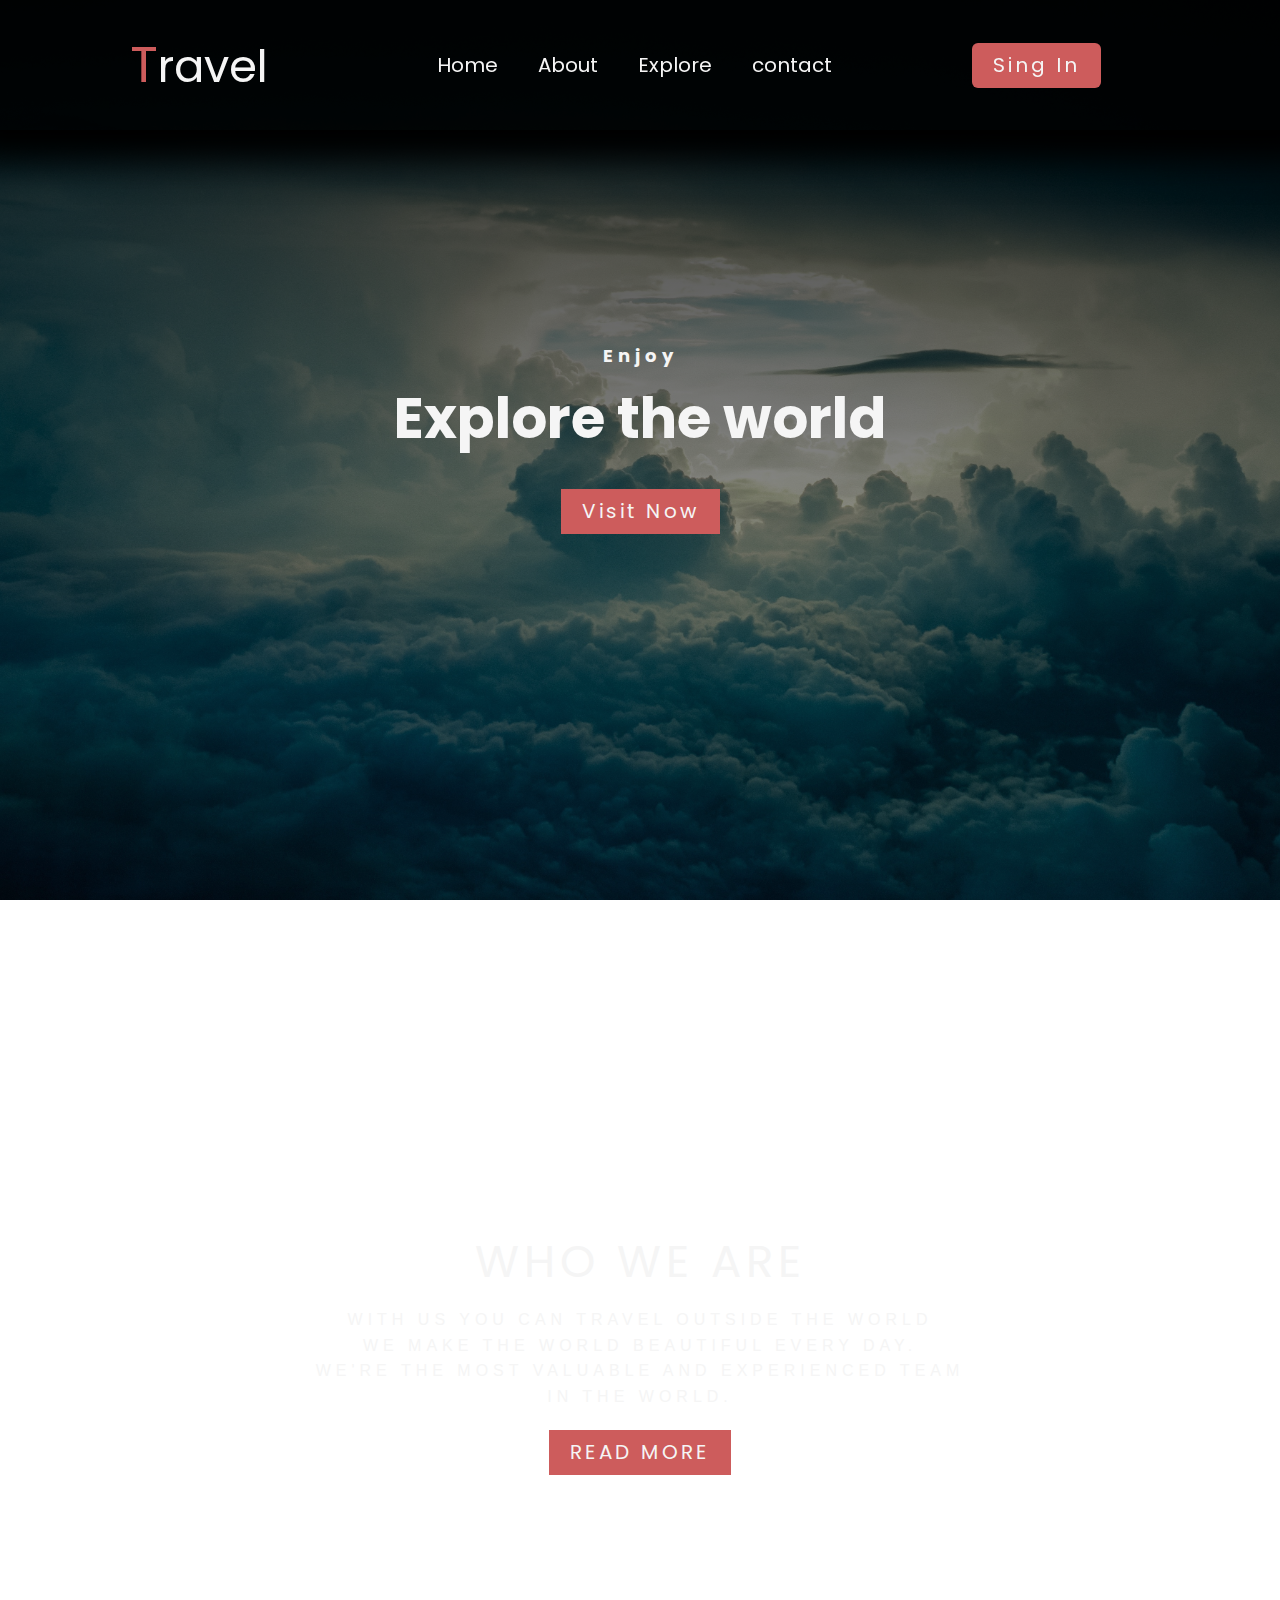
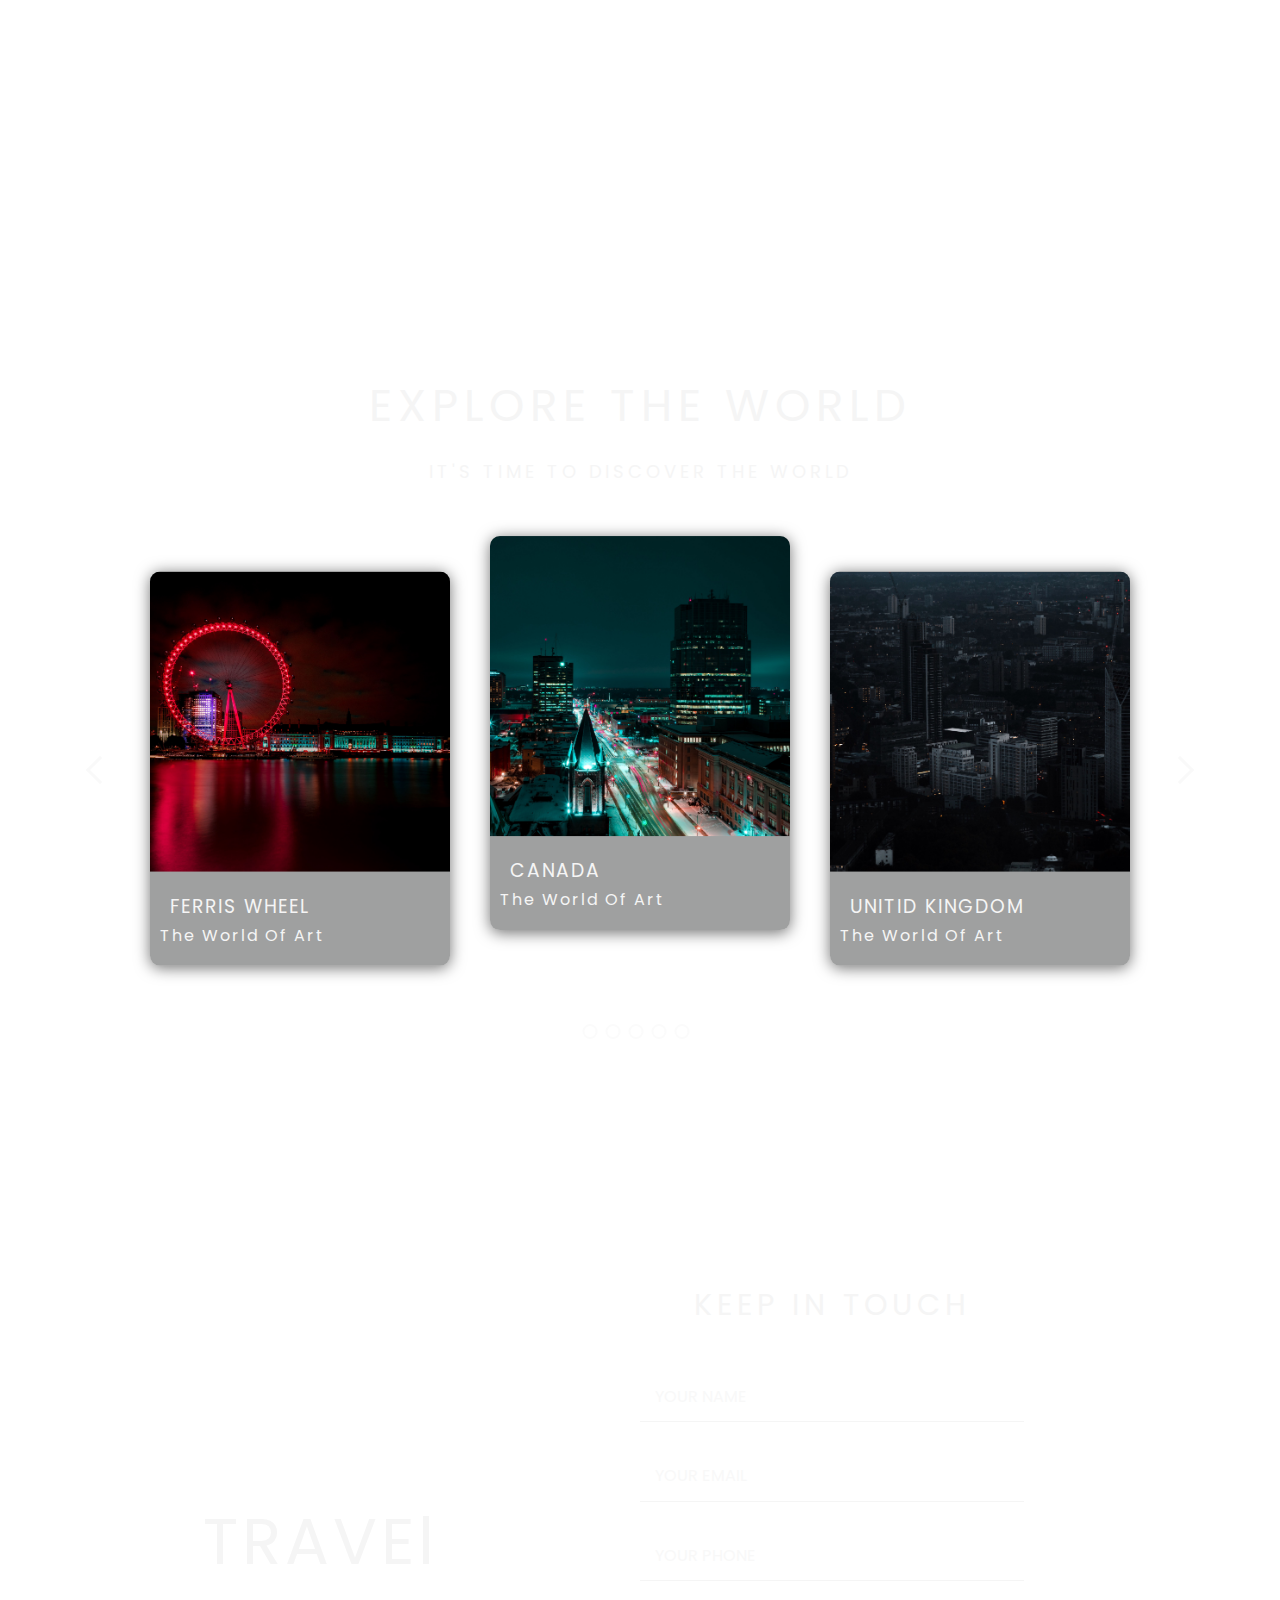
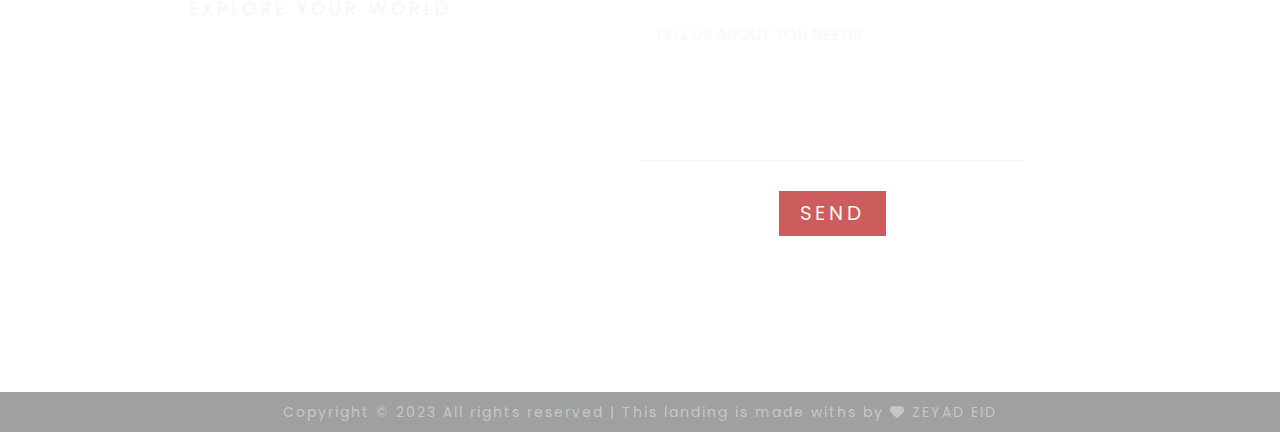
<file: index.html>
<!DOCTYPE html>
<html lang="wn">

<head>
    <meta charset="UTF-8" />
    <meta http-equiv="X-UA-Compatible" content="IE=edge" />
    <meta name="viewport" content="width=device-width, initial-scale=1.0" />
    <title>TRAVEl</title>
    <link rel="stylesheet" href="css/normalize.css" />
    <link rel="stylesheet" href="css/style2.css" />
    <!-- Font Awesome -->
    <link rel="stylesheet" href="css/all.min.css" />
    <link rel="stylesheet" href="https://cdnjs.cloudflare.com/ajax/libs/font-awesome/6.3.0/css/all.min.css"
        integrity="sha512-SzlrxWUlpfuzQ+pcUCosxcglQRNAq/DZjVsC0lE40xsADsfeQoEypE+enwcOiGjk/bSuGGKHEyjSoQ1zVisanQ=="
        crossorigin="anonymous" referrerpolicy="no-referrer" />
    <!-- Google Fonts -->
    <link rel="preconnect" href="https://fonts.googleapis.com">
    <link rel="preconnect" href="https://fonts.gstatic.com" crossorigin>
    <link href="https://fonts.googleapis.com/css2?family=Poppins:wght@300;400&display=swap" rel="stylesheet">

</head>

<body>
    <nav class="nav">
        <div class="logo"><span class="s1">T</span><span>r</span><span class="s2">a</span><span>v</span><span
                class="s2">e</span><span>l</span></div>
        <ul class="links">
            <li> <a href="#home" id="active">Home</a></li>
            <li> <a href="#about">About</a></li>
            <li> <a href="#explore">Explore</a></li>
            <li> <a href="#contact">contact</a></li>

        </ul>
        <a href="sign-page.html" class="btn b1">Sing In</a>
        <div class="bar">
            <span></span>
            <span></span>
            <span></span>
        </div>
    </nav>
    <div class="home" id="home">
        <div class="text">
            <h4>Enjoy</h4>
            <h1>Explore the world</h1>
            <a href="#explore" class="btn b2">Visit Now</a>
        </div>
    </div>
    <div class="about" id="about">
        <div class="text">
            <h1 class="">WHO WE ARE</h1>
            <p>With us you can travel outside the world</p>
            <p>WE MAKE THE WORLD BEAUTIFUL EVERY DAY.</p>
            <p>WE'RE THE MOST VALUABLE AND EXPERIENCED TEAM IN THE WORLD.</p>
            <a href="signup-page.html" class="btn b2">READ MORE</a>
        </div>
    </div>
    <div class="explore" id="explore">
        <h1>EXPLORE THE WORLD</h1>
        <p>IT'S TIME TO DISCOVER THE WORLD</p>
        <div class="container">
            <div class="iteams">

                <div class="box">
                    <div class="image"> <img src="image/img20.jpg" alt=""></div>
                    <div class="text">
                        <h3>PARIS</h3>
                        <p>The World Of Art</p>
                    </div>
                </div>
                <div class="box">
                    <div class="image"> <img src="image/img23.jpg" alt=""></div>
                    <div class="text">
                        <h3>FERRIS WHEEL </h3>
                        <p>The World Of Art</p>
                    </div>
                </div>
                <div class="box">
                    <div class="image"> <img src="image/img24.jpg" alt=""></div>
                    <div class="text">
                        <h3>CANADA</h3>
                        <p>The World Of Art</p>
                    </div>
                </div>
                <div class="box">
                    <div class="image"><img src="image/img26.jpg" alt=""> </div>
                    <div class="text">
                        <h3>UNITID KINGDOM</h3>
                        <p>The World Of Art</p>
                    </div>
                </div>
                <div class="box">
                    <div class="image"> <img src="image/img27.jpg" alt=""></div>
                    <div class="text">
                        <h3>TOKYO</h3>
                        <p>The World Of Art</p>
                    </div>
                </div>

            </div>
        </div>
        <span class="change right"></span>
        <span class="change left"></span>
        <ul class="bullets">
            <li></li>
            <li></li>
            <li></li>
            <li></li>
            <li></li>
        </ul>
    </div>
    <div class="contact" id="contact">
        <div class="text">
            <h1>TRAVEl</h1>
            <p>EXPLORE YOUR WORLD</p>
        </div>
        <div class="contact-details">

            <div class="form">
                <h3>KEEP IN TOUCH</h3>
                <input type="text" class="input" name="text" placeholder="YOUR NAME">
                <input type="email" class="input" name="email" placeholder="YOUR EMAIL">
                <input type="text" class="input" name="mobile" placeholder="YOUR PHONE">
                <textarea name="message" class="input" placeholder="TELL US ABOUT YOU NEEDS"></textarea>
                <input type="submit" class="btn b2" value="SEND">
            </div>
        </div>
    </div>
    <div class="footer">
        <p>Copyright &copy; 2023 All rights reserved | This landing is made withs by <i class="fa">&#xf08a;</i>
            ZEYAD EID</p>
    </div>
</body>
</file>
<file: css/style2.css>
/* Start Qlobal Rule */

* {
    padding: 0;
    margin: 0;
    box-sizing: border-box;
    scroll-behavior: smooth;
}

a {
    text-decoration: none;
}

ul {
    list-style: none;
}

.btn {
    color: whitesmoke;
    border: 1px solid transparent;
    display: block;
    width: fit-content;
    letter-spacing: 3px;
    padding: 10px 20px;
    background-color: indianred;
    transition: 1s;
    font-size: 20px;
}

.btn:hover {
    background-color: transparent;
    color: indianred;
}

@media (max-width:767px) {
    .btn {
        padding: 5px 10px;
        font-size: 17px
    }

}

.text .btn {
    margin: 20px auto;
}

/* End Qlobal Rule */

body {
    background-attachment: fixed;
    background-image: linear-gradient(rgba(0, 0, 0, 0.8), rgba(0, 0, 0, 0.2)), url(../image/bac4.jpg);
    position: relative;
    background-size: cover;
    color: whitesmoke;
    font-family: 'Poppins', sans-serif;
    overflow-x: hidden;
}


.nav {
    width: 100vw;
    height: 130px;
    position: fixed;
    z-index: 3;
    padding-left: 40px;
    display: flex;
    align-items: center;
    justify-content: space-around;
    box-shadow: 0 0 30px 30px black;
    background-color: rgba(0, 0, 0, 0.8)
}

.nav .logo {
    padding: 30px;
    font-size: 45px;
}

.nav .logo .s1 {
    font-size: 50px;
    color: indianred;
}

.nav .links {
    display: flex;
    align-items: center;
    justify-content: flex-end;

}

.nav .links li a {
    padding: 20px;
    color: whitesmoke;
    font-size: 20px;
    transition: 1s;
    position: relative;
}

.nav .links li a::after {
    content: "";
    position: absolute;
    width: 7px;
    height: 7px;
    border-radius: 50%;
    background-color: indianred;
    bottom: 0;
    left: 0;
    opacity: 0;
    transition: 0.5s;
}

.nav .links li a:hover {
    color: indianred;
}

.nav .links li a:hover::after {
    left: 50%;
    transform: translateX(-50%);
    opacity: 1;
}

.nav .b1 {
    border-radius: 6px;
}

@media (max-width:767px) {
    .nav {
        padding-left: 0;
        justify-content: space-between;
    }

    .nav .links {
        display: none;
    }
}

.home {
    min-height: 100vh;
    width: 100vw;
    display: flex;
    align-items: center;
    justify-content: center;
}

.home .text {
    text-align: center;
}

.home .text h4 {
    font-size: 18px;
    letter-spacing: 5px;
}

.home .text h1 {
    font-size: 3.5em;
    margin-top: 20px;
}

.home .text .b2:hover {
    border: 1px solid indianred;
}

/* STart About */
.about {
    min-height: 100vh;
    display: flex;
    align-items: center;
    justify-content: center;
    width: 100vw;
}

.about .text {
    text-align: center;
    max-width: 650px;
    letter-spacing: 5px;
}

.about .text h1 {
    font-size: 45px;
    margin-bottom: 20px;
    font-weight: normal;
}

.about .text p {
    line-height: 1.6;
    text-transform: uppercase;
    font-family: 'Montserrat', sans-serif;
}

@media (max-width:767px) {
    .about .text p {
        font-size: 15px;
    }

}

/* End About */

/* Start explore */
.explore {
    min-height: 100vh;
    text-align: center;
    font-weight: normal;
    padding-top: 150px;
    position: relative;
}

.explore>h1 {
    letter-spacing: 6px;
    font-size: 45px;
    font-weight: normal;

}

.explore>p {
    font-size: 18px;
    letter-spacing: 4px;
}

.explore .container {
    position: relative;
    width: 80%;
    height: 650px;
    margin: auto;
    overflow: hidden;
    display: flex;
    justify-content: center;
    align-items: center;

}

.explore .container .iteams {
    position: absolute;
    display: flex;
    align-items: center;
    gap: 40px;
}

.explore .container .iteams .box {
    width: 300px;
    overflow: hidden;
    border-radius: 10px;
    box-shadow: 0 2px 15px rgb(0 0 0 / 55%);
    transition: 0.5s;
    background-color: #0e121266;
}

.explore .container .iteams .box:nth-child(3) {
    transform: translateY(-19%);
}

.explore .container .iteams .box:nth-child(even) {
    transform: translateY(-10%);
}

.explore .container .iteams .box .image {
    overflow: hidden;
}

.explore .container .iteams .box .image img {
    width: 100%;
    transition: 0.5s;
}

.explore .container .iteams .box .image img:hover {
    filter: blur(2px);
    transform: scale(1.4);
}

.explore .container .iteams .box .text {
    padding: 20px 10px;
    letter-spacing: 2px;
    text-align: start;
}

.explore .container .iteams .box .text h3 {
    margin: 0 10px 10px;
    font-weight: normal;
}

.explore .change {
    width: 20px;
    height: 20px;
    position: absolute;
    top: 60%;
    transition: 0.4s;
    opacity: .5;
}

.explore .change:hover {
    opacity: .9;
}

.right {
    right: 7%;
    border-top: 3px solid whitesmoke;
    border-right: 3px solid whitesmoke;
    transform: rotate(45deg);
}

.left {
    border-bottom: 3px solid whitesmoke;
    border-left: 3px solid whitesmoke;
    left: 7%;
    transform: rotate(45deg);
}

.explore .bullets {
    display: flex;
    position: absolute;
    left: 50%;
    bottom: 10%;
    transform: translateX(-50%);
}

.explore .bullets li {
    width: 15px;
    height: 15px;
    border: 2px solid whitesmoke;
    border-radius: 50%;
    margin-right: 8px;
    opacity: .4;
    transition: 0.4s;
}

.explore .bullets li:hover {
    opacity: .9;
    transform: translateY(-4px);

}

@media (max-width:767px) {
    .explore>h1 {
        margin-top: 0;
        margin-bottom: 10px;
        font-size: 35px;
    }

    .explore>p {
        font-size: 18px;
        letter-spacing: 4px;
    }

    .explore .change {
        display: none;
    }

    .explore .container .iteams .box:nth-child(even),
    .explore .container .iteams .box:nth-child(3) {
        transform: translateY(0);
    }

    .explore .container {
        margin-top: 20px;
        height: 58vh;
        overflow: auto;
        align-items: flex-start;
    }

    .explore .container .iteams {
        flex-direction: column;
    }

    .explore .bullets {
        bottom: 0;
    }
}

/* End explore */
/* Start Contect */
.contact {
    min-height: calc(100vh - 41px);
    display: flex;
}

.contact .text {
    flex-basis: 50%;
    display: flex;
    flex-direction: column;
    align-items: center;
    justify-content: center;
    letter-spacing: 4px;
}

.contact h1 {
    font-size: 65px;
    margin: 0;
    font-weight: normal;
}

.contact p {
    font-size: 18px;
    margin-top: 20px;
}

.contact .contact-details {
    display: flex;
    flex-direction: column;
    justify-content: center;
    text-align: center;
    flex-basis: 50%;
}

@media (max-width:767px) {
    .contact .text {
        display: none;
    }

    .contact .contact-details {
        display: flex;
        flex-direction: column;
        text-align: center;
        flex-basis: 100%;
        align-items: center;
        justify-content: center;

    }

    .contact .contact-details .form {
        width: 75% !important;
    }
}

.contact .contact-details .form {
    display: flex;
    flex-direction: column;
    width: 60%;
    align-items: center;
    gap: 30px;
}

.contact .contact-details h3 {
    font-size: 30px;
    margin-bottom: 20px;
    letter-spacing: 5px;
    font-weight: normal;
}

.contact .contact-details .form .input {
    display: block;
    width: 100%;
    padding: 15px;
    border: none;
    border-bottom: 1px solid whitesmoke;
    background-color: #f9f9f900;
}

.contact .contact-details .form textarea {
    width: 70%;
    resize: none;
    height: 150px;
}

.contact .contact-details .form .btn {
    width: fit-content;
}

.contact .contact-details .form .btn:hover {
    border-color: transparent;
    color: indianred;
}

.contact .contact-details .form .input::placeholder {
    color: whitesmoke;
    opacity: .6;
    transition: 0.4s;
    position: relative;
}



.contact .contact-details .form .input:focus {
    outline: none;
    border-bottom-color: indianred;
}

.contact .contact-details .form .input:focus::placeholder {
    color: indianred;
    opacity: 1;
}

.contact .contact-details .form .input:hover::placeholder {
    opacity: 1;

}

/* end Contect */
/* Start Sign */
.sign-page {
    width: 100vw;
    height: 100vh;
    display: flex;
    justify-content: center;
    align-items: center;
    letter-spacing: 4px;
}

.sign-page .login-form {

    width: 40vw;
    background-color: #0000009c;
    display: flex;
    flex-direction: column;
    align-items: center;
    padding: 60px;

}

.sign-page .login-form .btn-div {
    display: flex;
    padding: 40px;
    width: 100%;
    align-items: center;
    justify-content: space-around;
}

.sign-page .login-form .btn-div a {
    color: whitesmoke;
    font-size: 24px;
    position: relative;
    padding: 20px 10px;
    transition: 0.4s;
}

.sign-page .login-form .btn-div a::after {
    content: "";
    position: absolute;
    width: 0%;
    height: 2px;
    border-radius: 10px;
    background-color: indianred;
    left: 10px;
    bottom: 0;
    transition: 0.4s;
}

.sign-page .login-form .btn-div a:hover {
    color: indianred;
}

.sign-page .login-form .btn-div a:hover::after {
    width: 80%;
}

.sign-page .login-form .btn-div .active {
    color: indianred;
}

.sign-page .login-form .btn-div .active::after {
    width: 60%;
}

.sign-page .login-form .form {
    display: flex;
    flex-direction: column;
    gap: 30px;
    width: 90%;
}

.sign-page .login-form .form .input {
    padding: 20px;
    background-color: transparent;
    border: none;
    border-bottom: 1px solid whitesmoke;
    opacity: .5;
    transition: 0.4s;
}

.sign-page .login-form .form .input:hover {
    opacity: 1;
}

.sign-page .login-form .form .input::placeholder {
    color: whitesmoke;
}

.sign-page .login-form .form .input:focus {
    border-bottom-color: indianred;
    outline: none;
    opacity: 1;

}

.sign-page .login-form .form .input:focus::placeholder {
    color: indianred;
}

.sign-page .login-form .form .info {
    display: flex;
    align-items: center;
    justify-content: space-between;

}

.sign-page .login-form .form .info a,
.sign-page .login-form .form .info label {
    transition: 0.4s;
    color: gray;
    font-size: 14px;
    letter-spacing: 1px;

}

.sign-page .login-form .form .info label:hover,
.sign-page .login-form .form .info a:hover {
    color: indianred;
}

.sign-page .btn {
    margin: auto;
}

@media (max-width:767px) {

    #signup-page {
        align-items: flex-end;
        height: 90vh;
    }

    .sign-page .login-form {
        width: 90%;
        padding: 40px 10px;
        grid-area: 25px;

    }

    #signup-page .login-form {
        padding: 20px 10px;
    }

    .sign-page .login-form .btn-div {
        padding: 0 25px 25px;
    }

    .sign-page .login-form .btn-div a {
        padding: 20px 0;
    }

    .sign-page .login-form .btn-div a::after {
        left: 0;
    }

    .sign-page .login-form .form .info a,
    .sign-page .login-form .form .info label {
        font-size: 13px;
        align-items: center;
        display: flex;
        gap: 5px;
    }

    .sign-page .login-form .form .info {
        display: flex;
        flex-direction: column;
        align-items: flex-start;
        gap: 10px;
    }

    .sign-page .login-form .form .input {
        padding: 15px;
    }
}

/* End Sign */

/* Start footer */
.footer {
    text-align: center;
    color: gray;
    background-color: #0e121266;
    padding: 12px;
}

.footer p {
    font-size: 14px;
    color: #C7C7C7;
    letter-spacing: 2px;
}

.footer span {
    font-size: 18px;
}

@media (max-width:767px) {
    .footer {
        height: 80px;
    }

    .footer p {
        font-size: 12px;
        line-height: 1.3;
    }
}

/* End footer */
</file>
